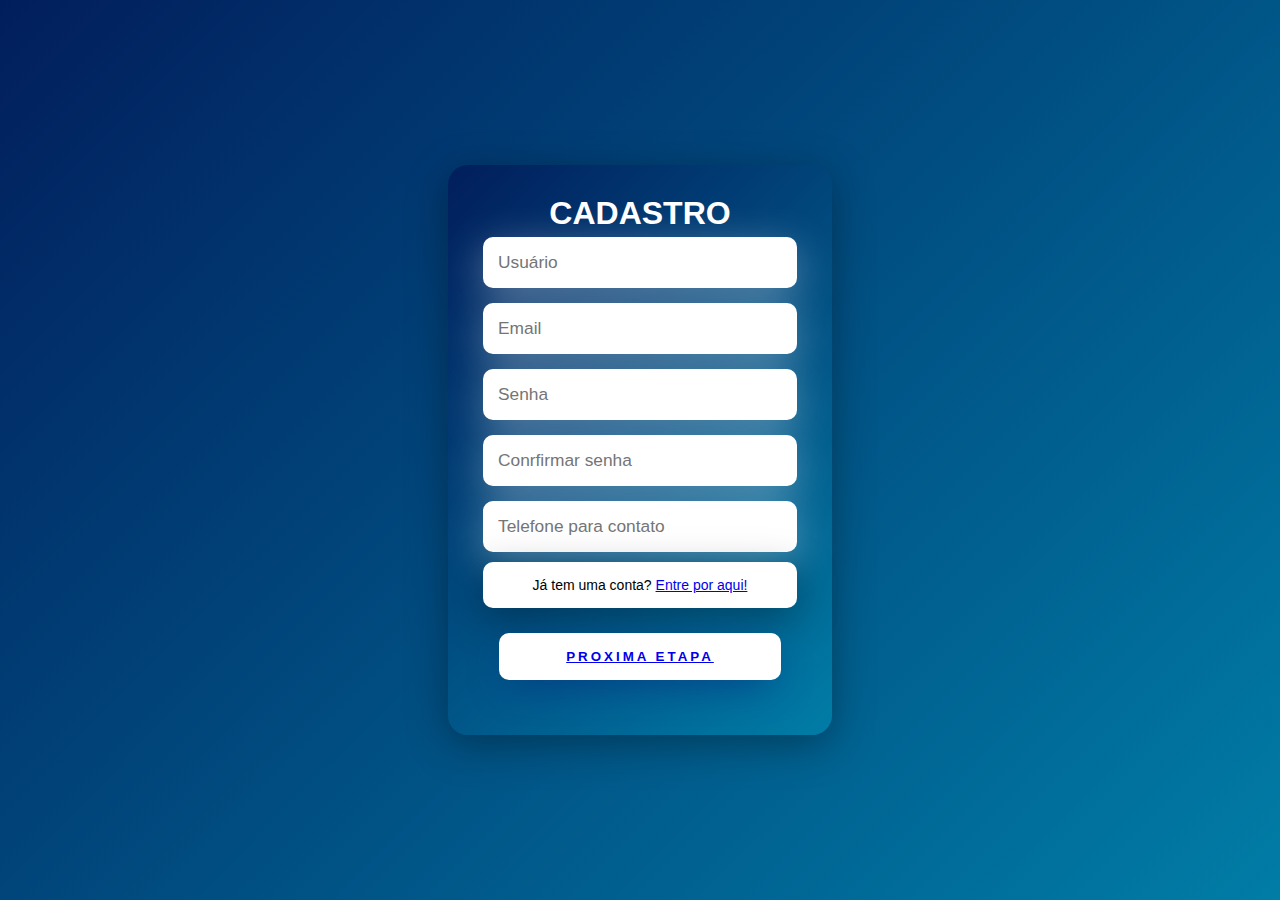
<file: INDEX.HTML>
<!DOCTYPE html>
<html lang="en">
<head>
    <meta charset="UTF-8">
    <meta http-equiv="X-UA-Compatible" content="IE=edge">
    <meta name="viewport" content="width=device-width, initial-scale=1.0">
    <link rel="stylesheet" href="style.css"> 
    <title>Cadastro</title> 
    </head>
    <body>
        <div class="main-Cadastre-se">
            <div class="left-Cadastre-se">
    </div>
  
    <div class="right-Cadastre-se">
        <div class="card-Cadastre-se">
        <h1>CADASTRO</h1>
        <div class="textfield">
            <label for="usuario"></label>
            <input type="text" name="Nome de Usuário" placeholder="Usuário">
        </div>
        <div class="textfield">
            <label for="Email"></label>

            <input type="email" name="Email" placeholder="Email">
        </div> 
        <div class="textfield">
            <label for="Senha"></label>
            <input type="password" name="Senha" placeholder="Senha">
        </div> 
        <div class="textfield">
            <label for="Senha"></label>
            <input type="password" name="Confirmar senha" placeholder="Conrfirmar senha">
        </div>
        <div class="textfield">
            <label for="Telefone"></label>
            <input type="Telefone" name="Telefone preferencial" placeholder="Telefone para contato">
        </div>
        <div class="Cadastrar">
           Já tem uma conta?
            <a href="#"> Entre por aqui!</a>
    </div>
        <button class="btn-Cadastre-se"><a href="meio.html"> PROXIMA ETAPA </a></button>
    
        </div>  
        <div>
    </div>
</body>
</html>
</file>
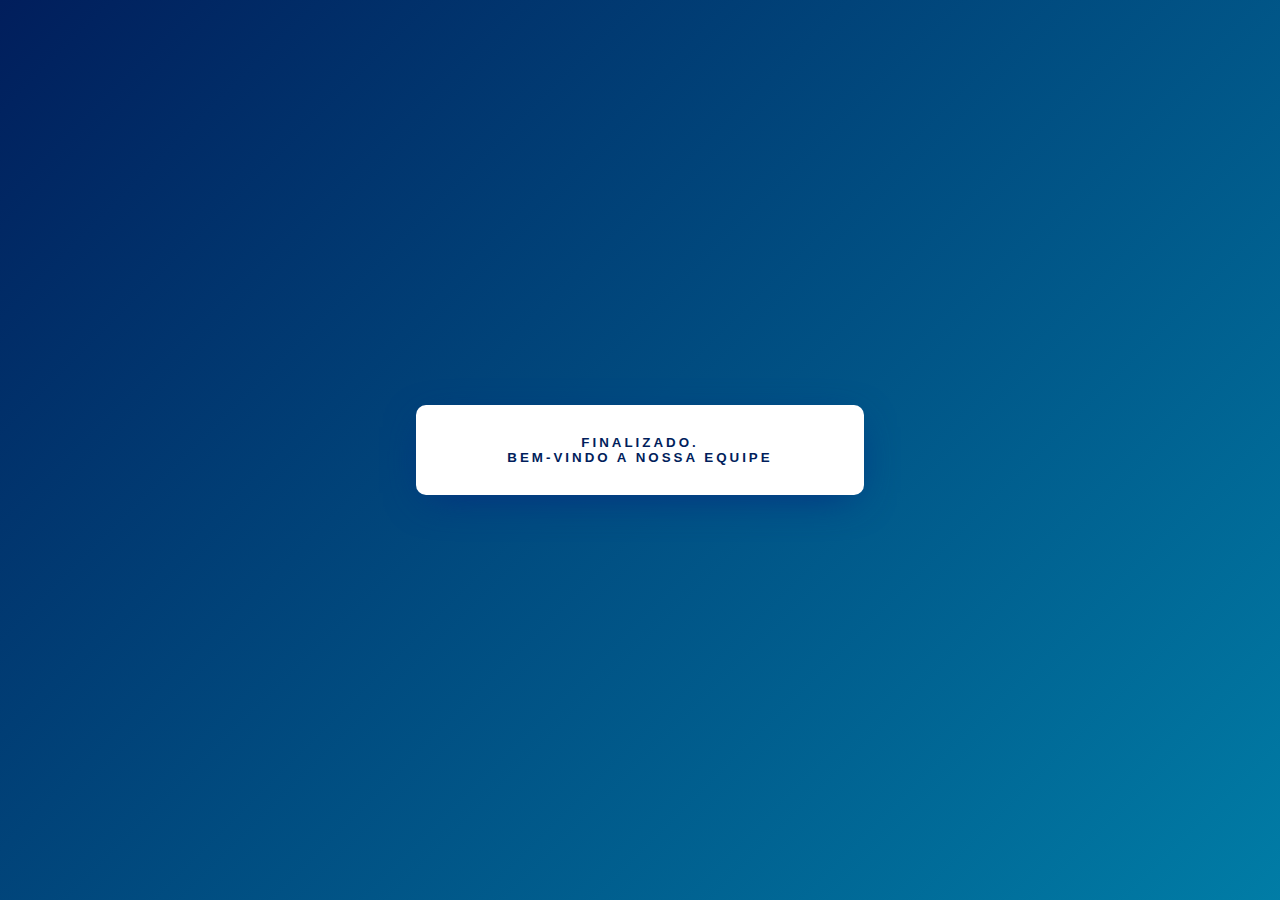
<file: file.html>
<!DOCTYPE html>
  <html lang="">
  <head>
      <meta charset="UTF-8">
      <meta http-equiv="X-UA-Compatible" content="IE=edge">
      <meta name="viewport" content="width=device-width, initial-scale=1.0">
      <link rel="stylesheet" href="style.css"> 
      <title>Cadastro</title> 
      </head>
      <body>
        <body>
            <div class="main-Cadastre-se">
                <div class="left-Cadastre-se">
        </div>
  <button class="btn-Finalizado">FINALIZADO.<br>BEM-VINDO A NOSSA EQUIPE</buttonn>
</div>
</body>
</file>
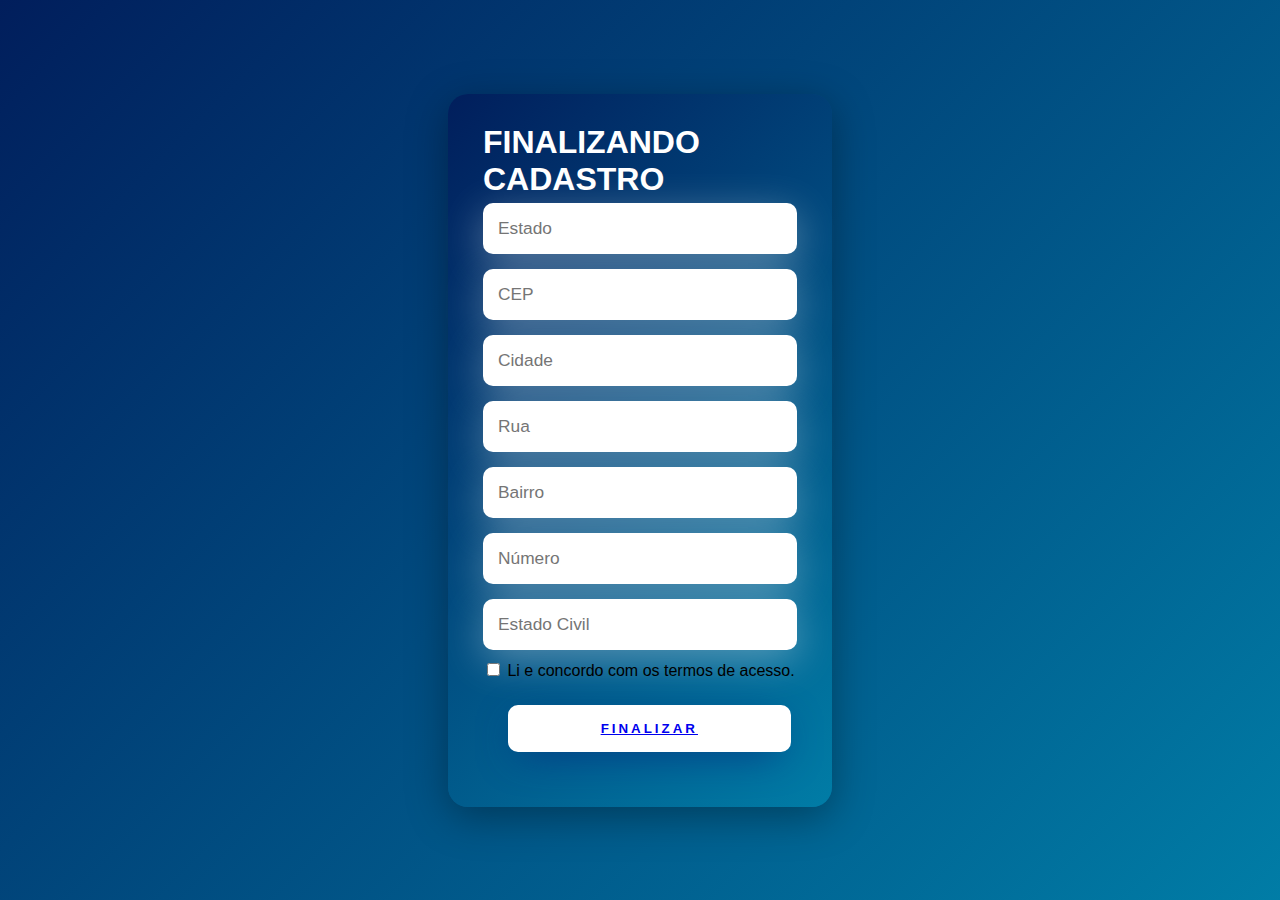
<file: meio.html>
<!DOCTYPE html>
<html lang="en">
<head>
    <meta charset="UTF-8">
    <meta http-equiv="X-UA-Compatible" content="IE=edge">
    <meta name="viewport" content="width=device-width, initial-scale=1.0">
    <link rel="stylesheet" href="style.css"> 
    <title>Cadastro</title> 
    </head>
    <body>
        <div class="main-Cadastre-se">
            <div class="left-Cadastre-se">
    </div>
  
    <div class="right-Cadastre-se">
        <div class="card-Cadastre-se">
        <h1>FINALIZANDO CADASTRO</h1>
        <div class="textfield">
            <label for="Estado"></label>
            <input type="text" name="Estado" placeholder="Estado">
        </div>
        <div class="textfield">
            <label for="CEP"></label>
            <input type="number" name="CEP" placeholder="CEP">
        </div>
        <div class="textfield">
            <label for="Cidade"></label>
            <input type="text" name="Cidade" placeholder="Cidade">
        </div>
        <div class="textfield">
            <label for="Rua"></label>
            <input type="text" name="Rua" placeholder="Rua">
        </div> 
        <div class="textfield">
            <label for="Bairro"></label>
            <input type="text" name="Senha" placeholder="Bairro">
        </div> 
        <div class="textfield">
            <label for="Número"></label>
            <input type="number" name="Número" placeholder="Número">
        </div>
        <div class="textfield">
            <label for="Estado Civil"></label>
            <input type="TEXT" name="Estado Civil" placeholder="Estado Civil">
        </div>

        <div>
            <input type ="checkbox" name ="neutro" id =" neutro " >
            <label for ="neutro">Li e concordo com os termos de acesso.</etiqueta >
        
        <button class="btn-Cadastre-se"><a href="file.html"> FINALIZAR </a></button>
        </div>  
        </div>  
        <div>
    </div>
</body>
</html>
</file>
<file: style.css>
@import url('https://fonts.googleapis.com/css2?family=Roboto:ital,wght@1,700&display=swap');

body {
    margin: 0;
    font-family: sans-serif;
}

body * {
    box-sizing: border-box;
}

.main-Cadastre-se {
        width: 100vw;
        height: 100vh;
        background: linear-gradient(-45deg, #00eeff, #011e5c);
        background-size: 220% 220%;
        animation: main-Cadastre-se 10s ease infinite;
        display: flex;
        justify-content: center;
        align-items: center;
}

@keyframes main-Cadastre-se {
    0% {
        background-position: 0% 50%;
    }

    50% {

        background-position: 100% 50%;
    }

    100% {
        background-position: 0% 50%;
    }
}



.right-Cadastre-se {
    width: 50vw;
    height: 100vh;
    display: flex;
    justify-content: center;
    align-items: center;
}

.card-Cadastre-se {
        width: 60%;
        display: flex;
        justify-content: center;
        align-items: center;
        flex-direction: column;
        padding: 30px 35px;
        background: linear-gradient(-45deg, #00eeff, #011e5c);
        background-size: 220% 220%;
        animation: main-Cadastre-se 5s ease infinite;
        border-radius: 20px;
        box-shadow: 0px 10px 40px #00000056;
        flex-direction: center;
}

.card-Cadastre-se >h1 {
    color: rgb(255, 255, 255);
    font-weight: 800;
    margin: 0;
}

.textfield {
    width: 100%;
    display: flex;
    flex-direction: column;
    align-items: flex-start;
    justify-content: center;
    margin: 10px 0px;
}

.textfield>input {
    width: 100%;
    border: none;
    border-radius: 10px;
    padding: 15px;
    background: #FFF;
    color: #000000;
    font-size: 13pt;
    box-shadow: 0px 10px 40px #ffffff56;
    outline: none;
    box-sizing: border-box;
}
.textfield>label {
    color: #ffffff;
    margin-bottom: -5px;

}

.Cadastrar {
    font-size: 14px;
    text-decoration: none;
    text-decoration-color: #000000;
    margin: auto;
    text-align: center;
    width: 100%;
    border: none;
    border-radius: 10px;
    padding: 15px;
    background: linear-gradient(-45deg, #ffffff, #ffffff);
    background-size: 220% 220%;
    animation: cadastrar 10s ease infinite;
    box-shadow: 0px 10px 40px #00000056;
}

.CLICANDO-AQUI {
    margin: auto;
    color: #ffffff;
    text-decoration: #00eeff;
}

.textfield>input ::placeholder {
    color: #00000094
}

.btn-Cadastre-se {

    width: 90%;
    padding: 16px 0px;
    margin: 25px;
    border: none;
    border-radius: 10px;
    text-transform: uppercase;
    font-weight: 800;
    letter-spacing: 3px;
    color: #011e5c;
    background: #FFF;
    cursor: pointer;
    box-shadow: 0px 10px 40px -12px #062d80;

}
.btn-Finalizado{
    width: 35%;
    height: 10%;
    padding: 16px 0px;
    margin: 15px;
    border: none;
    border-radius: 10px;
    text-transform: uppercase;
    font-weight: 800;
    letter-spacing: 3px;
    color: #011e5c;
    background: #FFF;
    cursor: pointer;
    box-shadow: 0px 10px 40px -12px #062d80;

}

@media only screen and (max-width: 950px) {
    .card-Cadastre-se {
        width: 85%;
    }
}

@media only screen and (max-width: 600px) {

    .main-Cadastre-se {
        flex-direction: column;
    }

    .left-Cadastre-se>h1 {
        display: none;
    }

    .left-Cadastre-se {
        width: 100%;
        height: auto;
    }

    .right-Cadastre-se {
        width: 100%;
        height: auto;
    }

    .imagem-Cadastre-se {
        width: 70vw;
    }

    .card-Cadastre-se {
        width: 90%;
    }
}
</file>
